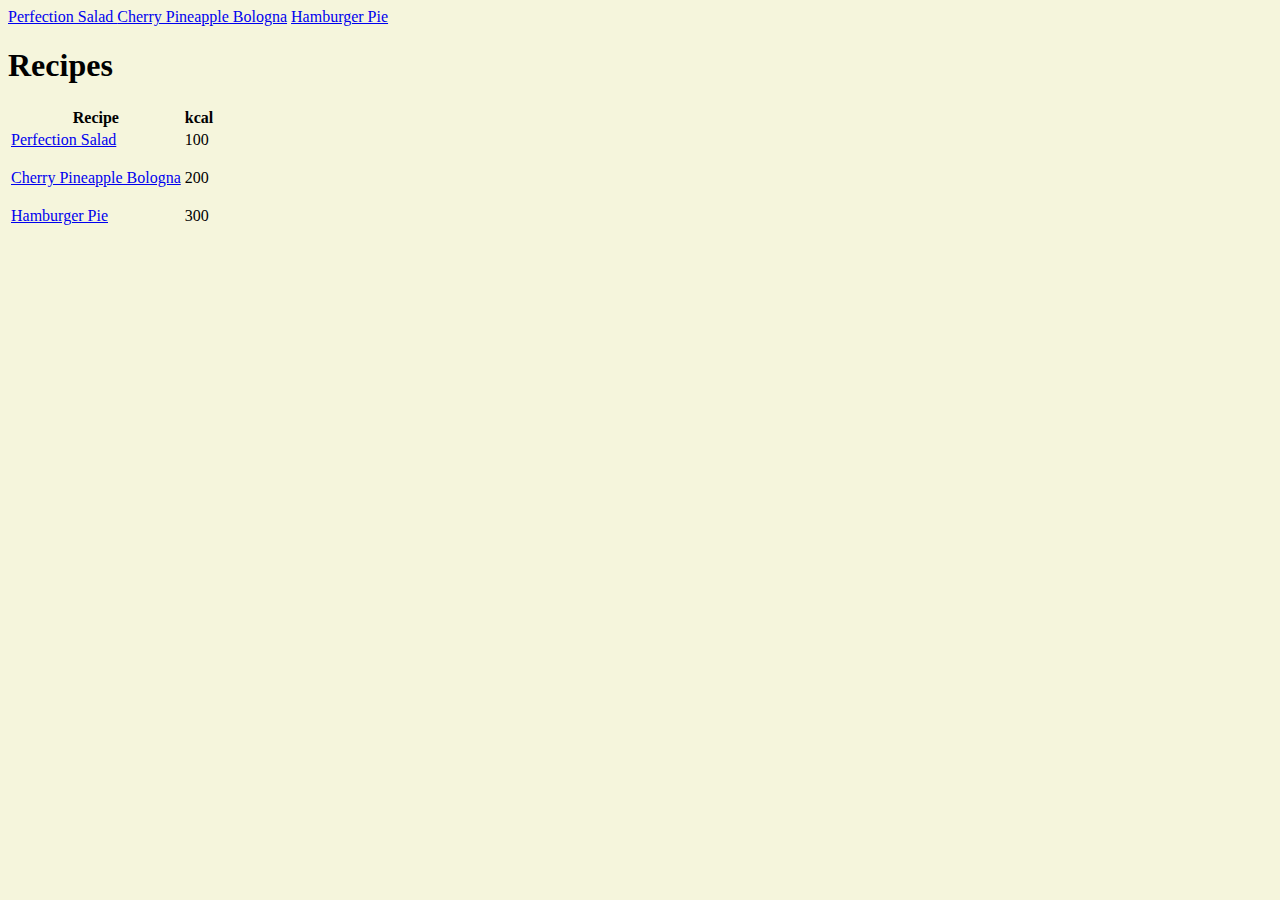
<file: index 1.html>
<!DOCTYPE html>
<html lang="en">
<head>
    <meta charset="UTF-8">
    <meta name="viewport" content="width=device-width, initial-scale=1.0">
    <title>Cuprins</title>
</head>

<body style="background-color: beige;">
<header>
<nav>
    
</nav>
    <a href="http://127.0.0.1:5500/Recipe-1.html"> Perfection Salad </a>  
    <a href="http://127.0.0.1:5500/Recipe-2.html"> Cherry Pineapple Bologna</a>
    <a href="http://127.0.0.1:5500/Recipe-3.html"> Hamburger Pie</a>  
  
</header>
<main>
        <aside>

        </aside>
         
</main>
 <h1>Recipes</h1>
<table>
    <thead >
        <tr>
            <p><th>Recipe</th></p>
            <p><th>kcal</th></p>
        </tr>
</thead>
<tbody>
    <tr>
        <td> <a href="http://127.0.0.1:5500/Recipe-1.html">Perfection Salad</a></td>
        <td>100</td>
    </tr>
    <tr>
         <td><p><a href="http://127.0.0.1:5500/Recipe-2.html">Cherry Pineapple Bologna</a></p></td>
         <td>200</td>
        </tr>
    <tr>
        <td><a href="http://127.0.0.1:5500/Recipe-3.html">Hamburger Pie</a></td>
        <td>300</td>
    </tr>
</tbody>
    </table>
</body>
<footer>

</footer>
</html>
</file>
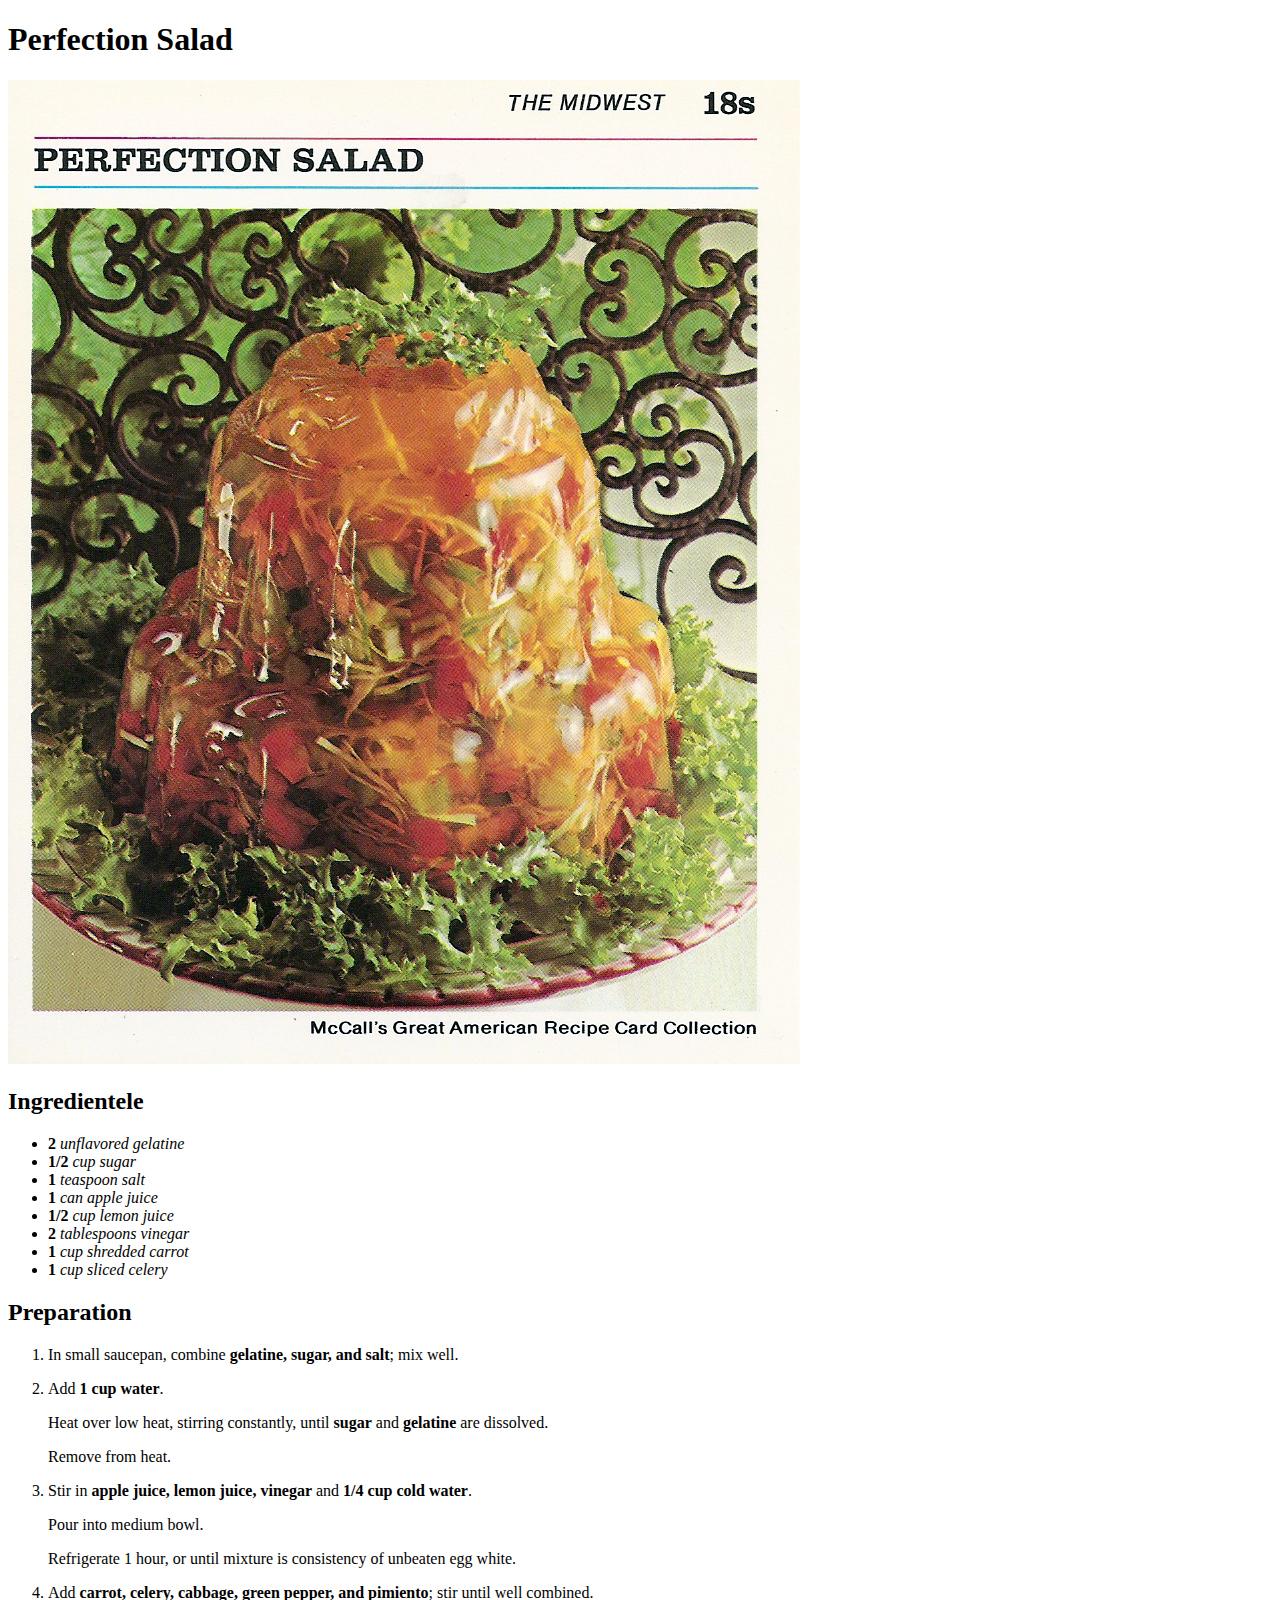
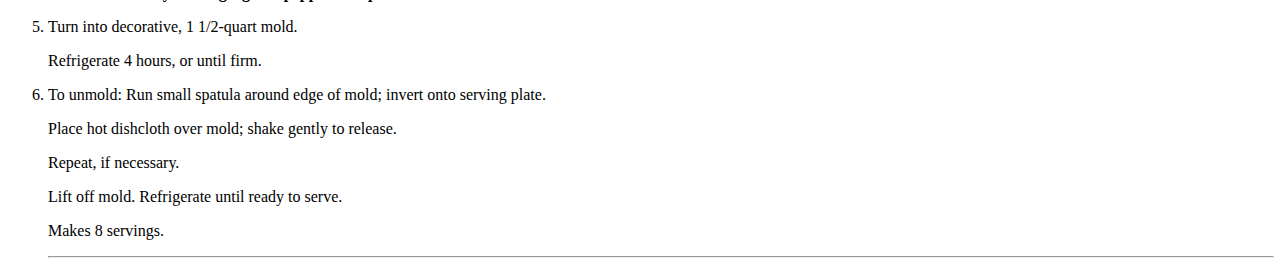
<file: Recipe-1.html>
<!DOCTYPE html>
<html lang="en">
<head>
    <meta charset="UTF-8">
    <meta name="viewport" content="width=device-width, initial-scale=1.0">
    <title>Perfection salad</title>
</head>
<body>
  <h1>
    Perfection Salad
  </h1>      
<img src="perfection_salad.jpg" alt="McCall's American Recipe">
  <h2>Ingredientele</h2>
  <ul>
   <li><strong>2</strong> <i>unflavored gelatine</i></li>
   <li><strong>1/2</strong> <i>cup sugar</i></li>
   <li><strong>1</strong> <i>teaspoon salt</i></li>
   <li><strong>1</strong> <i>can apple juice</i></li>
   <li><strong>1/2</strong> <i>cup lemon juice</i></li>
   <li><strong>2</strong> <i>tablespoons vinegar</i></li>
   <li><strong>1</strong> <i>cup shredded carrot</i></li>
   <li><strong>1</strong> <i>cup sliced celery</i></li>
</ul>
<h2>Preparation</h2>
   <ol>
    <li><p>In small saucepan, combine <b>gelatine, sugar, and salt</b>; mix well.</p>
    </li>
    <li><p>Add <b>1 cup water</b>.</p> 
        <p>Heat over low heat, stirring constantly, until <b>sugar</b> and <b>gelatine</b> are dissolved.</p> 
        <p>Remove from heat.</p>
    </li>
    <li>
        <p>Stir in <b>apple juice, lemon juice, vinegar</b> and  <b>1/4 cup cold water</b>.</p> 
        <p>Pour into medium bowl.</p>
        <p>Refrigerate 1 hour, or until mixture is consistency of unbeaten egg white.</p>
    </li>
    <li>
        <p>Add <b>carrot, celery, cabbage, green pepper, and pimiento</b>; stir until well combined.</p>
    </li>

    <li>
        <p>Turn into decorative, 1 1/2-quart mold.</p> 
        <p>Refrigerate 4 hours, or until firm.</p>
    </li>
    <li>
        <p>To unmold: Run small spatula around edge of mold; invert onto serving plate.</p> 
        <p>Place hot dishcloth over mold; shake gently to release.</p>
        <p>Repeat, if necessary.</p> 
        <p>Lift off mold. Refrigerate until ready to serve.</p>
        <p>Makes 8 servings.</p>
    </li>

<hr width="100%"/>
 </ol>
</body>
</html>
</file>
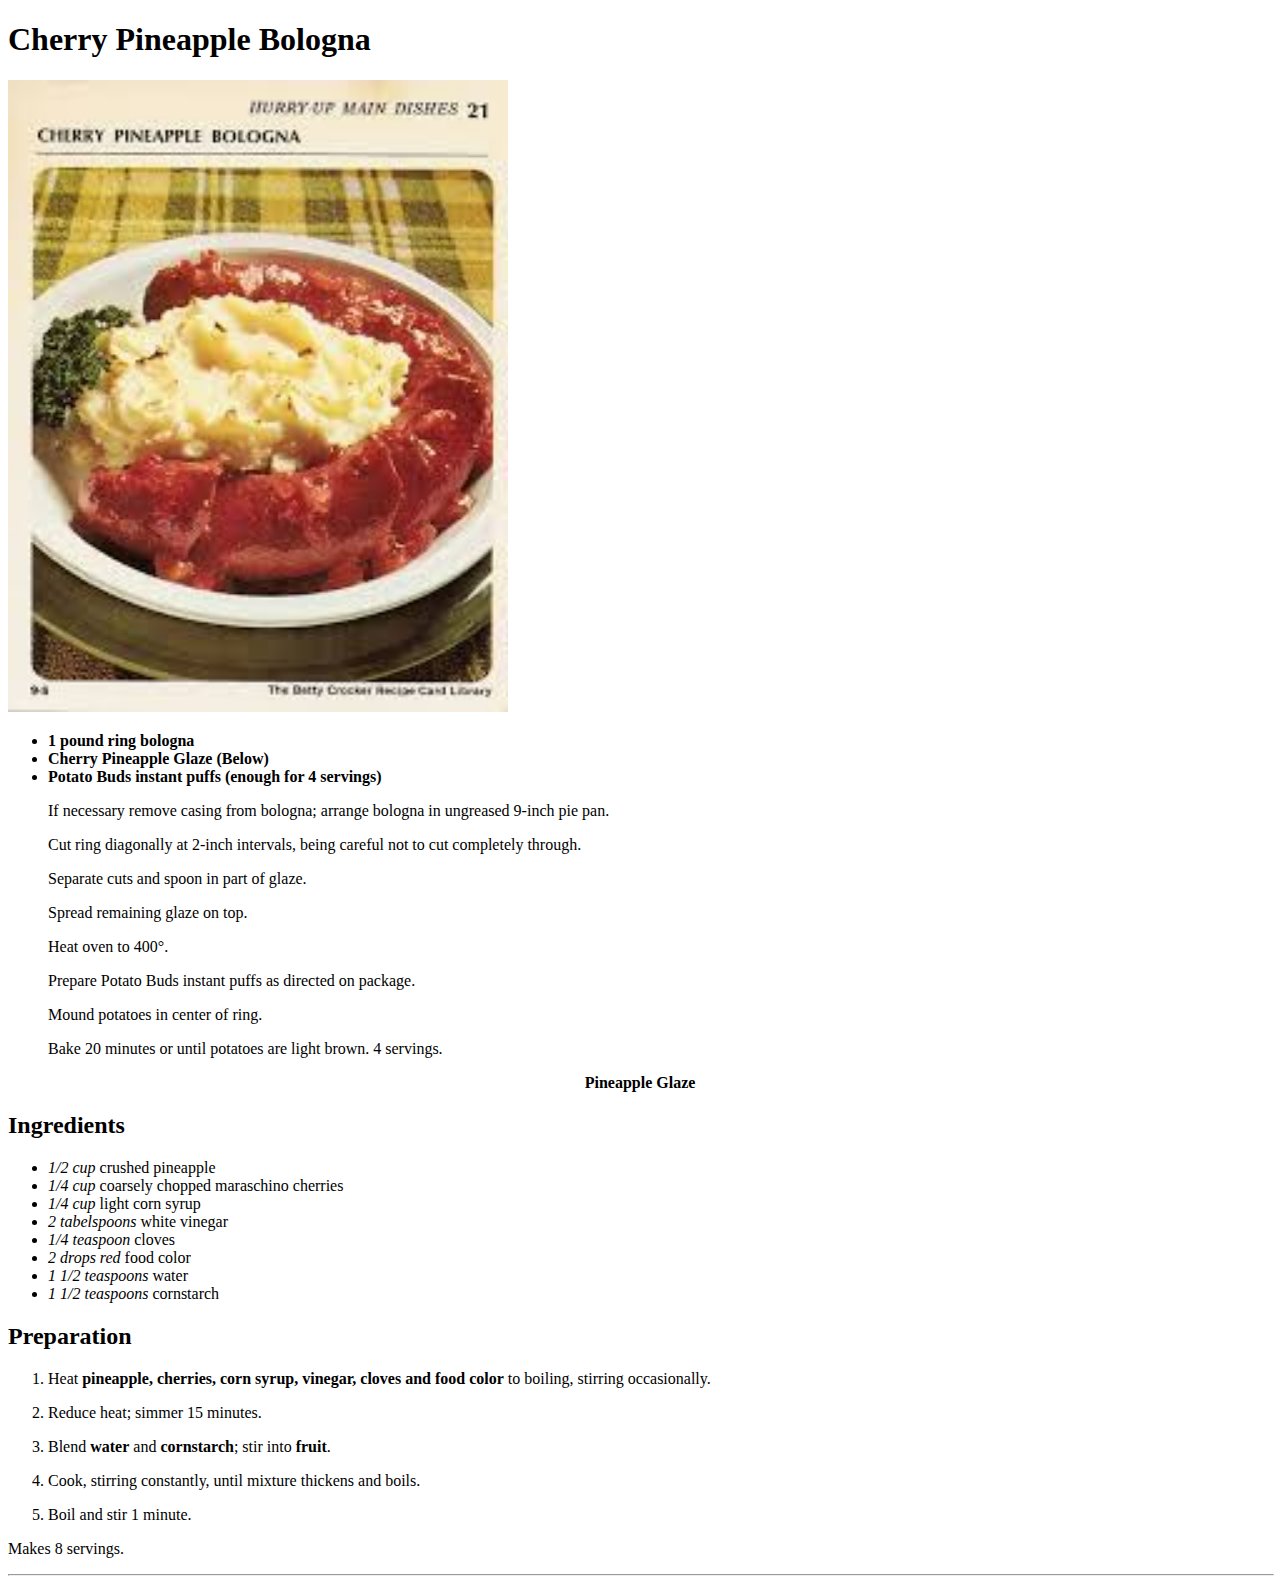
<file: Recipe-2.html>
<!DOCTYPE html>
<html lang="en">
<head>
    <meta charset="UTF-8">
    <meta name="viewport" content="width=device-width, initial-scale=1.0">
    <title>Cherry pineapple Bologna</title>
</head>
<body>
    <h1>Cherry Pineapple Bologna</h1>      
   <img width="500px" src="Cherry pineapple.jpg">   
   <ul>
    <li><b>1 pound ring bologna</b></li> 
    <li><b>Cherry Pineapple Glaze (Below)</b></li>
    <li><b>Potato Buds instant puffs (enough for 4 servings)</b> </li>
</ul>
 <ol>      
<p>If necessary remove casing from bologna; arrange bologna in ungreased 9-inch pie pan. 
<p>Cut ring diagonally at 2-inch intervals, being careful not to cut completely through.</p>
<p>Separate cuts and spoon in part of glaze.</p> 
<p> Spread remaining glaze on top.</p>
<p>Heat oven to 400°.</p>
<p>Prepare Potato Buds instant puffs as directed on package.</p>
<p>Mound potatoes in center of ring. </p>
<p> Bake 20 minutes or until potatoes are light brown. 4 servings.</p>
</ol>
<p align="center"><strong>Pineapple Glaze</strong></p>
<h2>Ingredients</h2>
    <ul>
        <li><em>1/2 cup</em> crushed pineapple</li> 
        <li><em>1/4 cup</em> coarsely chopped maraschino cherries</li>
        <li><em>1/4 cup</em> light corn syrup</li>
        <li><em>2 tabelspoons</em> white vinegar</li>
        <li><em>1/4 teaspoon</em> cloves</li>
        <li><em>2 drops red </em> food color</li>
        <li><em>1 1/2 teaspoons </em> water</li>
        <li><em>1 1/2 teaspoons </em> cornstarch</li>
    </ul>
<h2>Preparation</h2>
<ol>
    
        <li><p>Heat <b>pineapple, cherries, corn syrup, vinegar, cloves and food color</b> to boiling, stirring occasionally.</p></li>
        <li><p>Reduce heat; simmer 15 minutes.</p></li>
        <li><p>Blend <b>water</b> and <b>cornstarch</b>; stir into <b>fruit</b>.</p></li>
        <li><p>Cook, stirring constantly, until mixture thickens and boils.</p></li>
        <li><p>Boil and stir 1 minute.</p></li>   

</ol>
       <p>Makes 8 servings.</p>

   <hr width="100%"/>
   
    <table>

    </table>
   
    </h1>  
</body>
</html>
</file>
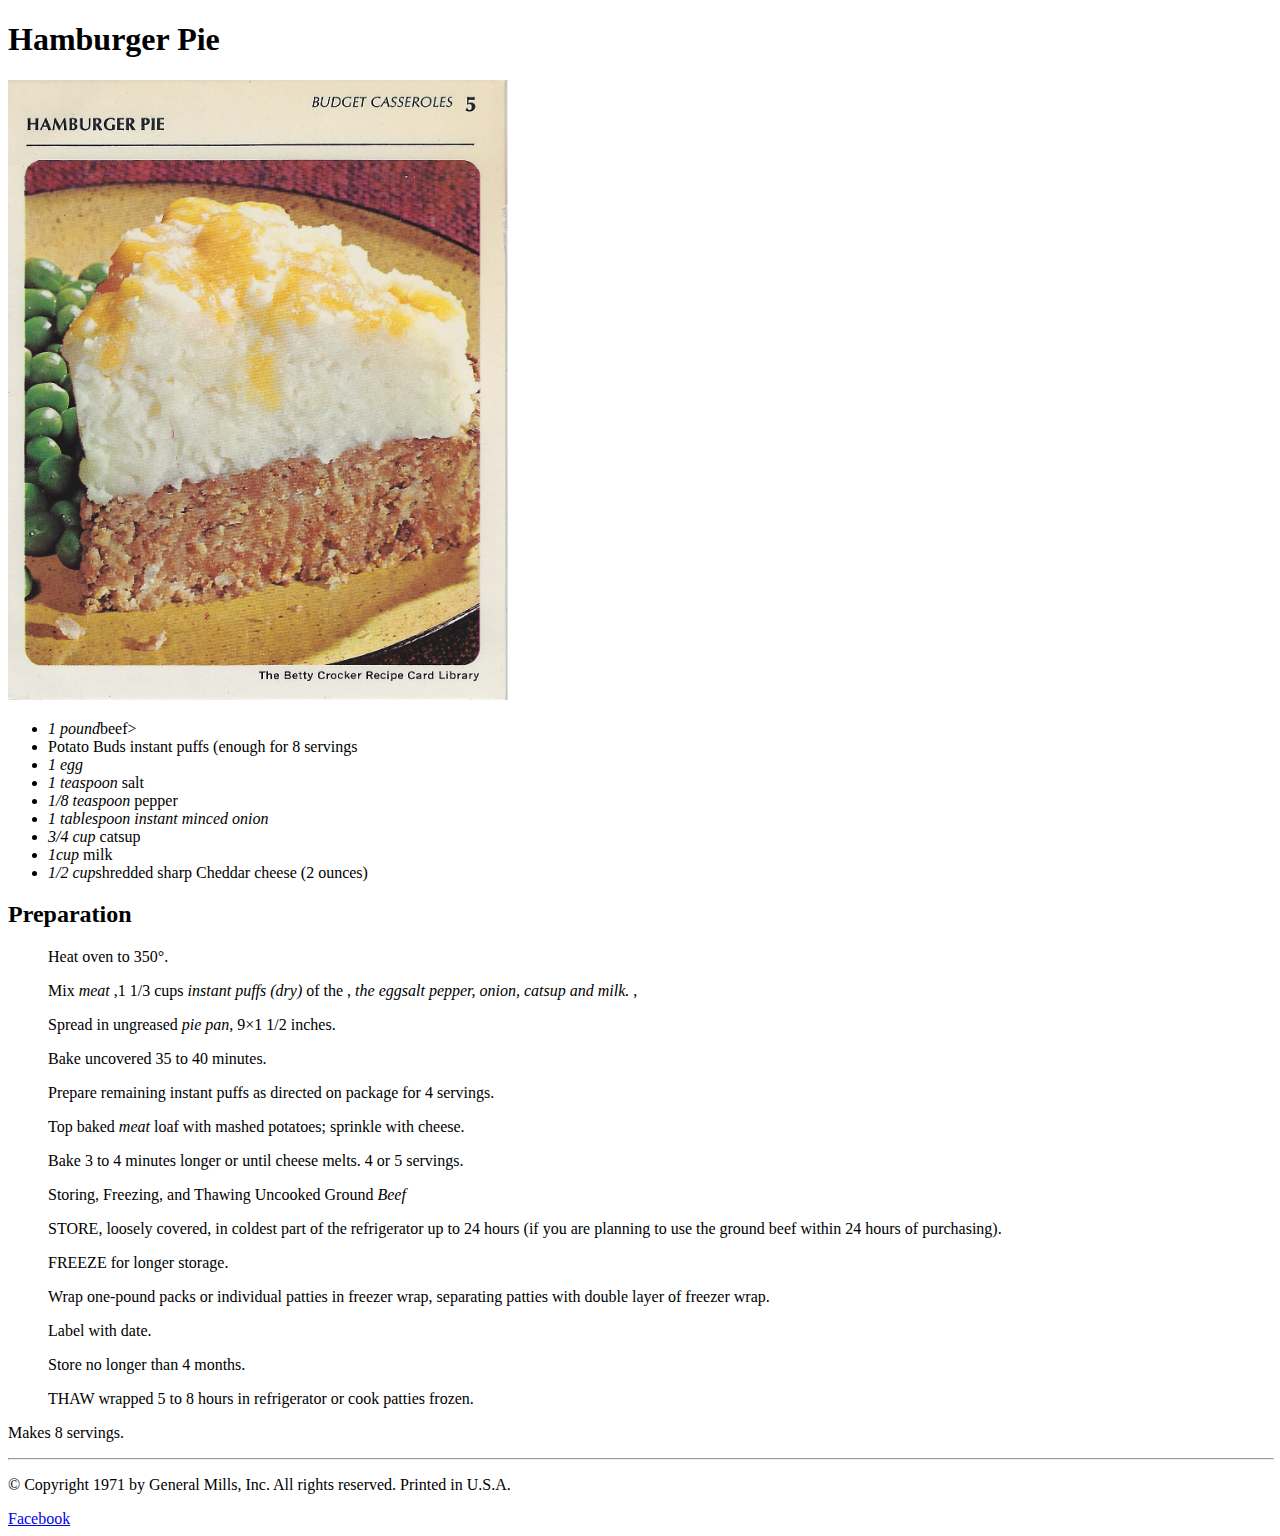
<file: Recipe-3.html>
<!DOCTYPE html>
<html lang="en">
<head>
    <meta charset="UTF-8">
    <meta name="viewport" content="width=device-width, initial-scale=1.0">
    <title>Hamburger Pie</title>
</head>
<body>
    <h1>Hamburger Pie</h1>      
   <img width="500px" src="hamburger_pie.jpg">
  
  <ul>
   <li> <em>1 pound</em>beef></li>
      <li>Potato Buds instant puffs (enough for 8 servings</li>
      <li><em>1 egg</em> </li> 
      <li><em>1 teaspoon </em> salt</li>
      <li><em>1/8 teaspoon</em> pepper</li>
      <li><em>1 tablespoon instant minced onion</em></li>
      <li><em> 3/4 cup </em>catsup</li>
      <li><em>1cup </em> milk</li>
      <li><em>1/2 cup</em>shredded sharp Cheddar cheese (2 ounces)</li>
  </ul>
 <h2>Preparation</h2>
 <ol>
    <p>Heat oven to 350°. </p>
    <p> Mix <em>meat</em> ,1 1/3 cups  <em>instant puffs (dry)</em> of the , <em>the eggsalt pepper, onion, catsup and milk.</em> , </p>
    <p> Spread in ungreased <em> pie pan</em>, 9×1 1/2 inches.  </p>
    <p> Bake uncovered 35 to 40 minutes.</p>
    <p> Prepare remaining instant puffs as directed on package for 4 servings.</p>
    <p> Top baked <em>meat</em>  loaf with mashed potatoes; sprinkle with cheese.</p>
    <p> Bake 3 to 4 minutes longer or until cheese melts. 4 or 5 servings. </p> 
    <p> Storing, Freezing, and Thawing Uncooked Ground <em>Beef</em>  
    <p> STORE, loosely covered, in coldest part of the refrigerator up to 24 hours (if you are planning to use the ground beef within 24 hours of purchasing).</p>     
    <p> FREEZE for longer storage.</p>
    <p> Wrap one-pound packs or individual patties in freezer wrap, separating patties with double layer of freezer wrap.</p>
    <p> Label with date.</p> 
    <p> Store no longer than 4 months.</p>
    <p> THAW wrapped 5 to 8 hours in refrigerator or cook patties frozen.</p>
</ol>
<p>Makes 8 servings.</p>

<hr width="100%"/>
  <p>© Copyright 1971 by General Mills, Inc. All rights reserved. Printed in U.S.A.</p> 
  <a href="https://www.facebook.com/sharer.php?u=https%3A%2F%2Fvintagerecipecards.com%2F2018%2F07%2F19%2Fhamburger-pie%2F&t=Hamburger%20Pie">Facebook</a>

</body>

</html>
</file>
